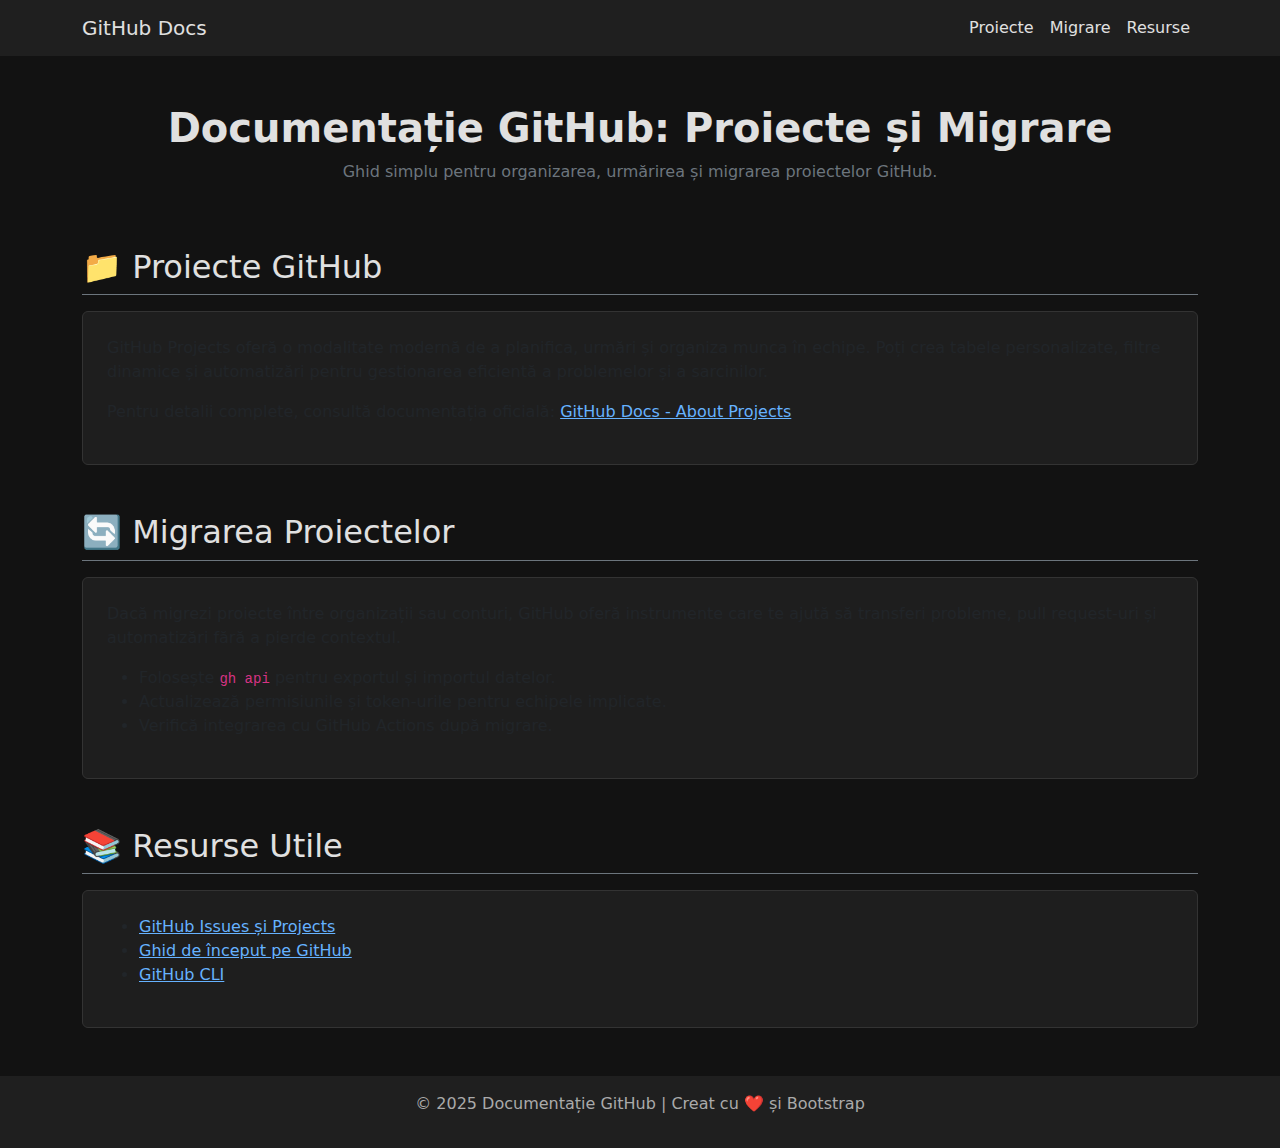
<file: index.html>
<!DOCTYPE html>
<html lang="ro">
<head>
  <meta charset="UTF-8">
  <meta name="viewport" content="width=device-width, initial-scale=1.0">
  <title>Documentație GitHub - Proiecte și Migrare</title>

  <!-- Bootstrap CSS -->
  <link 
    href="https://cdn.jsdelivr.net/npm/bootstrap@5.3.3/dist/css/bootstrap.min.css" 
    rel="stylesheet"
  >

  <style>
    body {
      background-color: #121212;
      color: #e0e0e0;
    }
    .navbar {
      background-color: #1f1f1f;
    }
    .navbar-brand, .nav-link {
      color: #e0e0e0 !important;
    }
    .nav-link:hover {
      color: #aaa !important;
    }
    .card {
      background-color: #1e1e1e;
      border: 1px solid #333;
    }
    a {
      color: #66b2ff;
    }
    a:hover {
      color: #99ccff;
    }
    footer {
      background-color: #1f1f1f;
      color: #aaa;
      text-align: center;
      padding: 1rem 0;
      margin-top: 2rem;
    }
  </style>
</head>

<body>

  <!-- Navbar -->
  <nav class="navbar navbar-expand-lg">
    <div class="container">
      <a class="navbar-brand" href="#">GitHub Docs</a>
      <button class="navbar-toggler" type="button" data-bs-toggle="collapse" data-bs-target="#navbarNav">
        <span class="navbar-toggler-icon bg-light"></span>
      </button>
      <div class="collapse navbar-collapse" id="navbarNav">
        <ul class="navbar-nav ms-auto">
          <li class="nav-item"><a class="nav-link" href="#proiecte">Proiecte</a></li>
          <li class="nav-item"><a class="nav-link" href="#migratie">Migrare</a></li>
          <li class="nav-item"><a class="nav-link" href="#resurse">Resurse</a></li>
        </ul>
      </div>
    </div>
  </nav>

  <!-- Header -->
  <header class="text-center py-5">
    <div class="container">
      <h1 class="fw-bold">Documentație GitHub: Proiecte și Migrare</h1>
      <p class="text-secondary">Ghid simplu pentru organizarea, urmărirea și migrarea proiectelor GitHub.</p>
    </div>
  </header>

  <!-- Conținut principal -->
  <main class="container">

    <section id="proiecte" class="mb-5">
      <h2 class="mb-3 border-bottom border-secondary pb-2">📁 Proiecte GitHub</h2>
      <div class="card p-4">
        <p>
          GitHub Projects oferă o modalitate modernă de a planifica, urmări și organiza munca în echipe. 
          Poți crea tabele personalizate, filtre dinamice și automatizări pentru gestionarea eficientă a problemelor și a sarcinilor.
        </p>
        <p>
          Pentru detalii complete, consultă documentația oficială:  
          <a href="https://docs.github.com/en/issues/planning-and-tracking-with-projects/learning-about-projects/about-projects?authuser=0" target="_blank">
            GitHub Docs - About Projects
          </a>
        </p>
      </div>
    </section>

    <section id="migratie" class="mb-5">
      <h2 class="mb-3 border-bottom border-secondary pb-2">🔄 Migrarea Proiectelor</h2>
      <div class="card p-4">
        <p>
          Dacă migrezi proiecte între organizații sau conturi, GitHub oferă instrumente care te ajută să transferi
          probleme, pull request-uri și automatizări fără a pierde contextul.
        </p>
        <ul>
          <li>Folosește <code>gh api</code> pentru exportul și importul datelor.</li>
          <li>Actualizează permisiunile și token-urile pentru echipele implicate.</li>
          <li>Verifică integrarea cu GitHub Actions după migrare.</li>
        </ul>
      </div>
    </section>

    <section id="resurse" class="mb-5">
      <h2 class="mb-3 border-bottom border-secondary pb-2">📚 Resurse Utile</h2>
      <div class="card p-4">
        <ul>
          <li><a href="https://github.com/features/issues" target="_blank">GitHub Issues și Projects</a></li>
          <li><a href="https://docs.github.com/en/get-started" target="_blank">Ghid de început pe GitHub</a></li>
          <li><a href="https://cli.github.com/" target="_blank">GitHub CLI</a></li>
        </ul>
      </div>
    </section>

  </main>

  <!-- Footer -->
  <footer>
    <p>© 2025 Documentație GitHub | Creat cu ❤️ și Bootstrap</p>
  </footer>

  <!-- Bootstrap JS -->
  <script src="https://cdn.jsdelivr.net/npm/bootstrap@5.3.3/dist/js/bootstrap.bundle.min.js"></script>
</body>
</html>
</file>
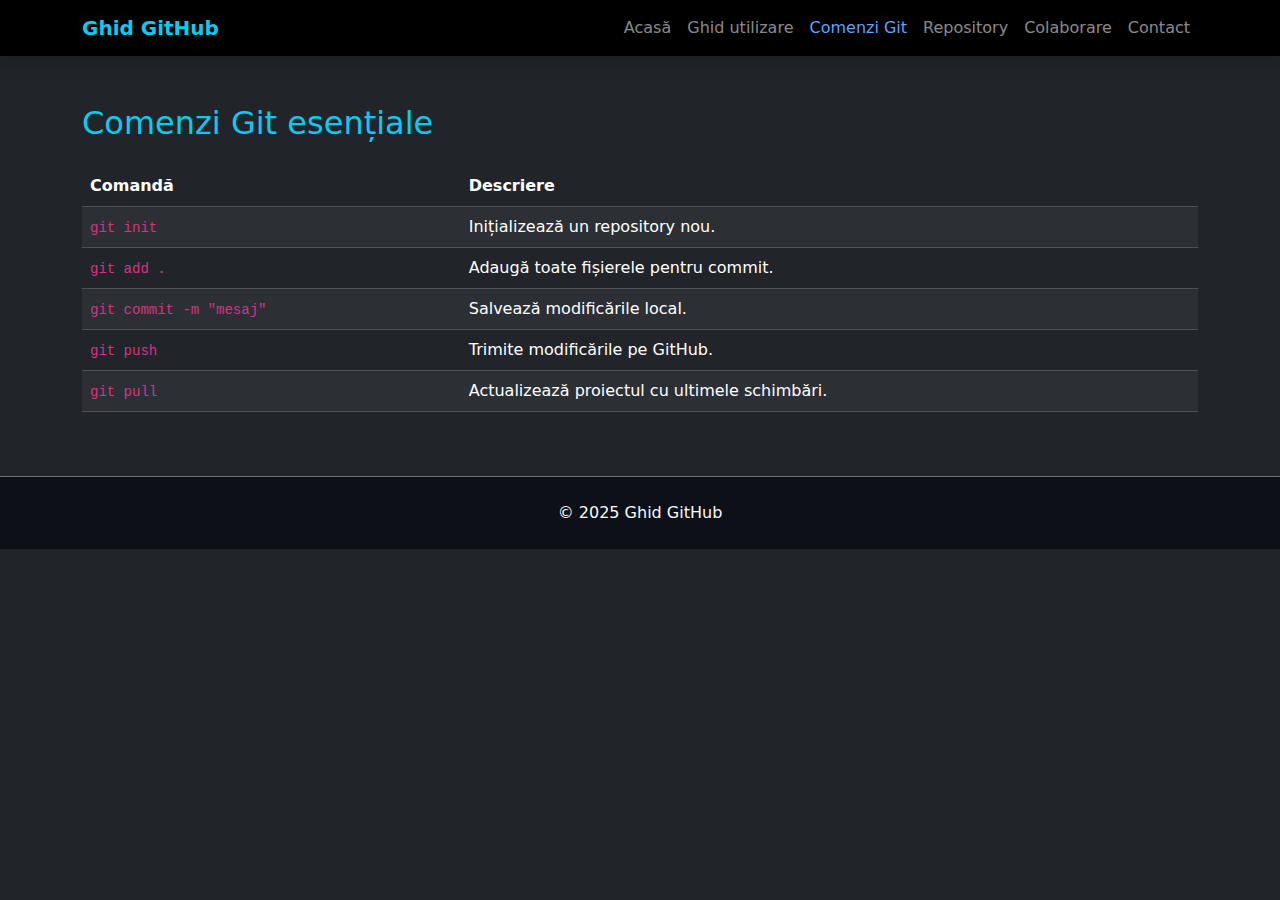
<file: comenzi.html>
<!DOCTYPE html>
<html lang="ro">
<head>
  <meta charset="UTF-8">
  <meta name="viewport" content="width=device-width, initial-scale=1">
  <title>Comenzi Git</title>
  <link href="https://cdn.jsdelivr.net/npm/bootstrap@5.3.3/dist/css/bootstrap.min.css" rel="stylesheet">
  <link rel="stylesheet" href="style.css">
</head>
<body class="bg-dark text-light">
  <nav class="navbar navbar-expand-lg navbar-dark bg-black shadow">
    <div class="container">
      <a class="navbar-brand text-info fw-bold" href="index.html">Ghid GitHub</a>
      <button class="navbar-toggler" data-bs-toggle="collapse" data-bs-target="#menu"><span class="navbar-toggler-icon"></span></button>
      <div id="menu" class="collapse navbar-collapse">
        <ul class="navbar-nav ms-auto">
          <li class="nav-item"><a class="nav-link" href="index.html">Acasă</a></li>
          <li class="nav-item"><a class="nav-link" href="ghid.html">Ghid utilizare</a></li>
          <li class="nav-item"><a class="nav-link active" href="comenzi.html">Comenzi Git</a></li>
          <li class="nav-item"><a class="nav-link" href="repo.html">Repository</a></li>
          <li class="nav-item"><a class="nav-link" href="colaborare.html">Colaborare</a></li>
          <li class="nav-item"><a class="nav-link" href="contact.html">Contact</a></li>
        </ul>
      </div>
    </div>
  </nav>

  <main class="container py-5">
    <h2 class="text-info">Comenzi Git esențiale</h2>
    <table class="table table-dark table-striped mt-4">
      <thead><tr><th>Comandă</th><th>Descriere</th></tr></thead>
      <tbody>
        <tr><td><code>git init</code></td><td>Inițializează un repository nou.</td></tr>
        <tr><td><code>git add .</code></td><td>Adaugă toate fișierele pentru commit.</td></tr>
        <tr><td><code>git commit -m "mesaj"</code></td><td>Salvează modificările local.</td></tr>
        <tr><td><code>git push</code></td><td>Trimite modificările pe GitHub.</td></tr>
        <tr><td><code>git pull</code></td><td>Actualizează proiectul cu ultimele schimbări.</td></tr>
      </tbody>
    </table>
  </main>

  <footer class="text-center py-4 border-top border-secondary">© 2025 Ghid GitHub</footer>
  <script src="https://cdn.jsdelivr.net/npm/bootstrap@5.3.3/dist/js/bootstrap.bundle.min.js"></script>
</body>
</html>
</file>
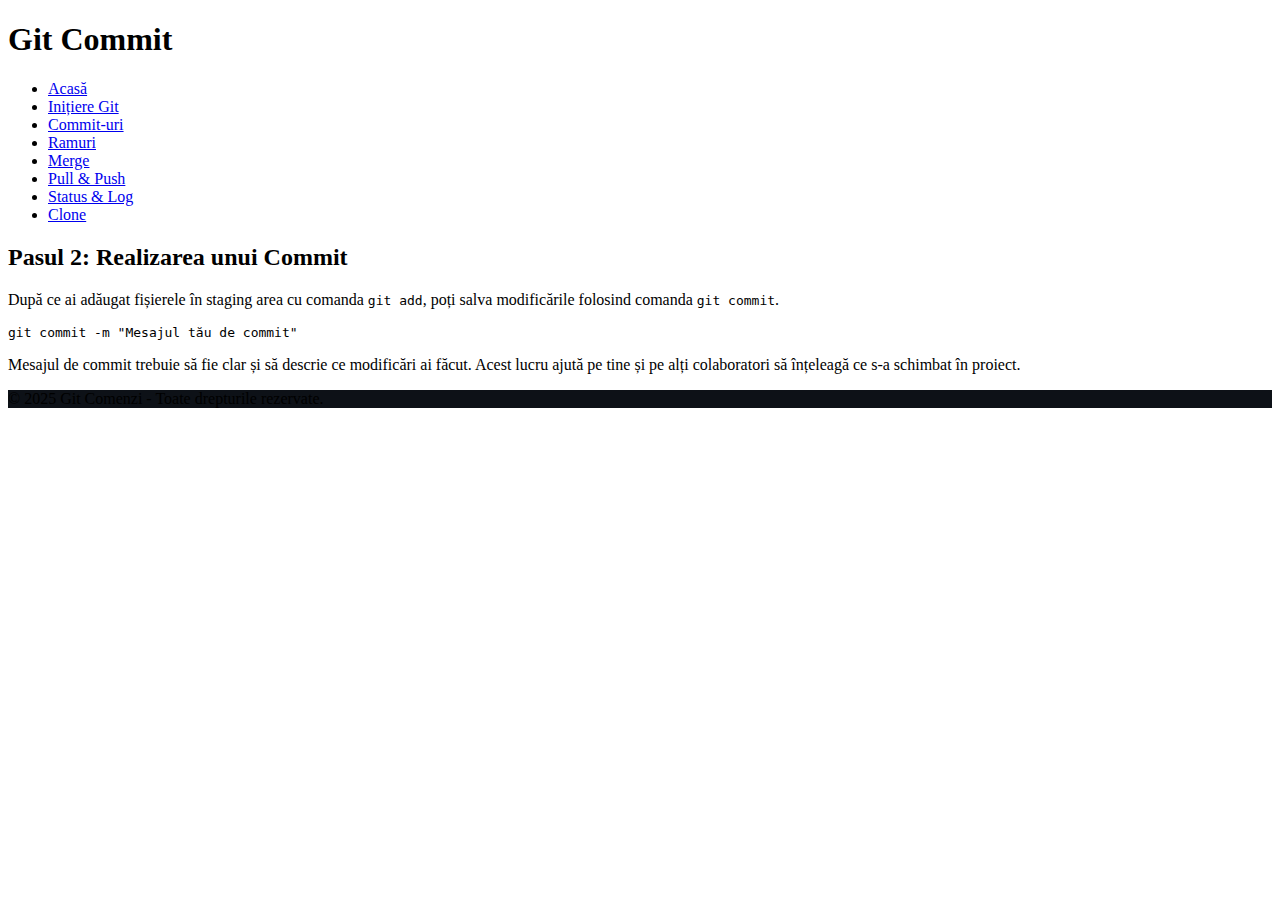
<file: commit.html>
<!DOCTYPE html>
<html lang="ro">
<head>
    <meta charset="UTF-8">
    <meta name="viewport" content="width=device-width, initial-scale=1.0">
    <meta http-equiv="X-UA-Compatible" content="ie=edge">
    <title>Git Commit</title>
    <link rel="stylesheet" href="style.css">
</head>
<body>

<header>
    <h1>Git Commit</h1>
    <nav>
        <ul>
            <li><a href="index.html">Acasă</a></li>
            <li><a href="init.html">Inițiere Git</a></li>
            <li><a href="commit.html">Commit-uri</a></li>
            <li><a href="branch.html">Ramuri</a></li>
            <li><a href="merge.html">Merge</a></li>
            <li><a href="pull-push.html">Pull & Push</a></li>
            <li><a href="status-log.html">Status & Log</a></li>
            <li><a href="clone.html">Clone</a></li>
        </ul>
    </nav>
</header>

<section>
    <div class="content-box">
        <h2>Pasul 2: Realizarea unui Commit</h2>
        <p>După ce ai adăugat fișierele în staging area cu comanda <code>git add</code>, poți salva modificările folosind comanda <code>git commit</code>.</p>
        <pre><code>git commit -m "Mesajul tău de commit"</code></pre>
        <p>Mesajul de commit trebuie să fie clar și să descrie ce modificări ai făcut. Acest lucru ajută pe tine și pe alți colaboratori să înțeleagă ce s-a schimbat în proiect.</p>
    </div>
</section>

<footer>
    <p>&copy; 2025 Git Comenzi - Toate drepturile rezervate.</p>
</footer>

</body>
</html>
</file>
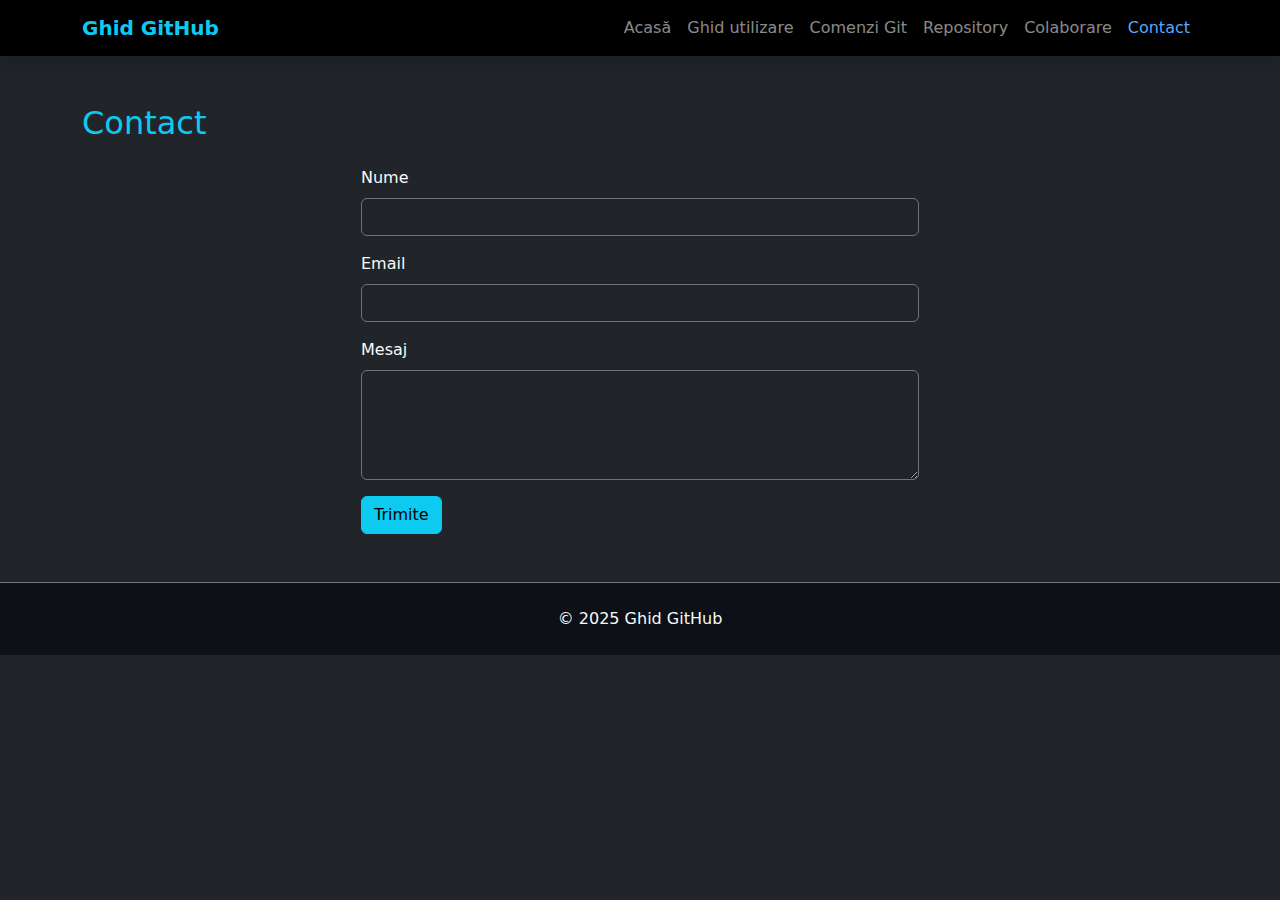
<file: contact.html>
<!DOCTYPE html>
<html lang="ro">
<head>
  <meta charset="UTF-8">
  <meta name="viewport" content="width=device-width, initial-scale=1">
  <title>Contact</title>
  <link href="https://cdn.jsdelivr.net/npm/bootstrap@5.3.3/dist/css/bootstrap.min.css" rel="stylesheet">
  <link rel="stylesheet" href="style.css">
</head>
<body class="bg-dark text-light">
  <nav class="navbar navbar-expand-lg navbar-dark bg-black shadow">
    <div class="container">
      <a class="navbar-brand text-info fw-bold" href="index.html">Ghid GitHub</a>
      <button class="navbar-toggler" data-bs-toggle="collapse" data-bs-target="#menu"><span class="navbar-toggler-icon"></span></button>
      <div id="menu" class="collapse navbar-collapse">
        <ul class="navbar-nav ms-auto">
          <li class="nav-item"><a class="nav-link" href="index.html">Acasă</a></li>
          <li class="nav-item"><a class="nav-link" href="ghid.html">Ghid utilizare</a></li>
          <li class="nav-item"><a class="nav-link" href="comenzi.html">Comenzi Git</a></li>
          <li class="nav-item"><a class="nav-link" href="repo.html">Repository</a></li>
          <li class="nav-item"><a class="nav-link" href="colaborare.html">Colaborare</a></li>
          <li class="nav-item"><a class="nav-link active" href="contact.html">Contact</a></li>
        </ul>
      </div>
    </div>
  </nav>

  <main class="container py-5">
    <h2 class="text-info">Contact</h2>
    <form class="mt-4 col-md-6 mx-auto">
      <div class="mb-3">
        <label class="form-label">Nume</label>
        <input type="text" class="form-control bg-dark text-light border-secondary" placeholder="Numele tău">
      </div>
      <div class="mb-3">
        <label class="form-label">Email</label>
        <input type="email" class="form-control bg-dark text-light border-secondary" placeholder="exemplu@email.com">
      </div>
      <div class="mb-3">
        <label class="form-label">Mesaj</label>
        <textarea class="form-control bg-dark text-light border-secondary" rows="4" placeholder="Mesajul tău..."></textarea>
      </div>
      <button type="submit" class="btn btn-info">Trimite</button>
    </form>
  </main>

  <footer class="text-center py-4 border-top border-secondary">© 2025 Ghid GitHub</footer>
  <script src="https://cdn.jsdelivr.net/npm/bootstrap@5.3.3/dist/js/bootstrap.bundle.min.js"></script>
</body>
</html>
</file>
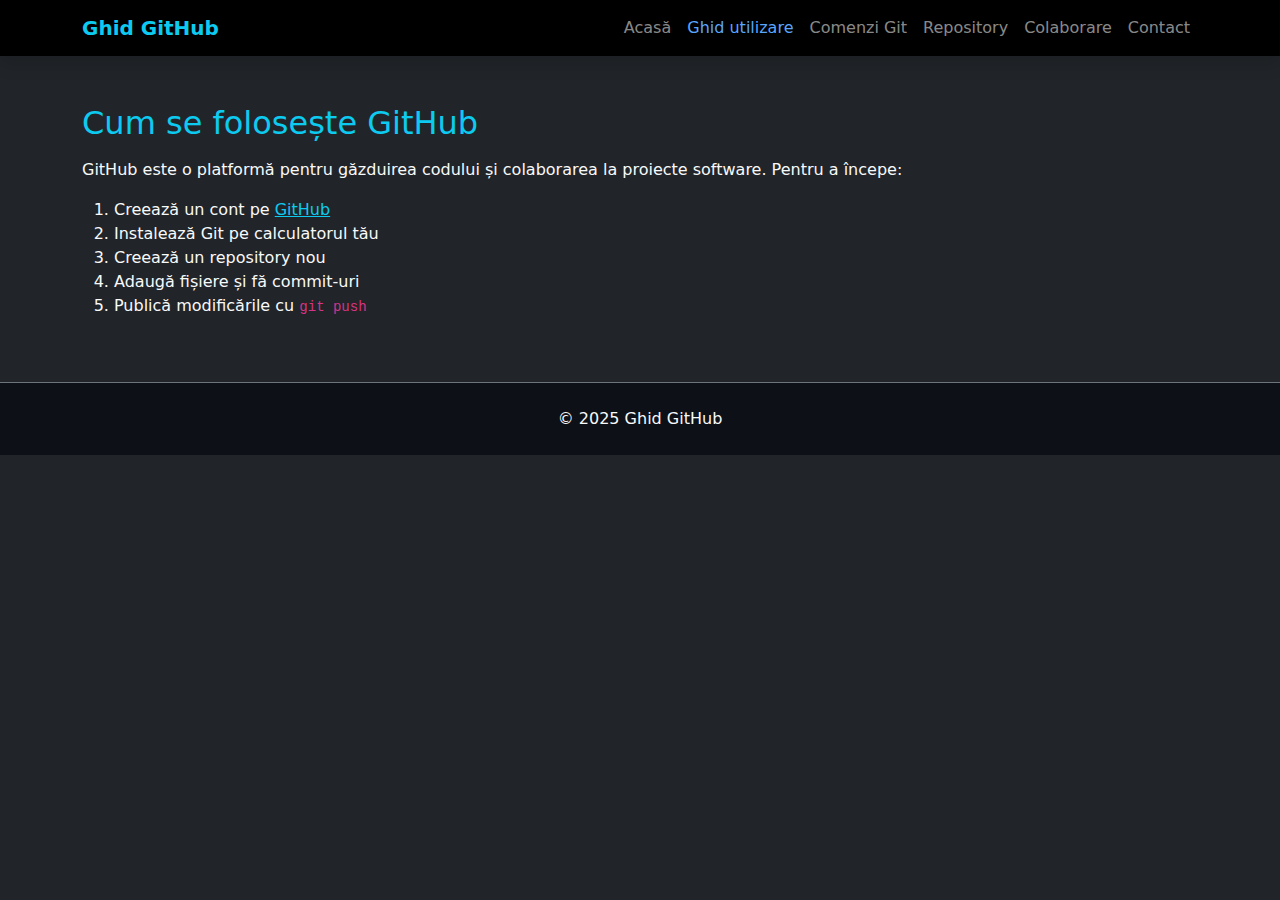
<file: ghid.html>
<!DOCTYPE html>
<html lang="ro">
<head>
  <meta charset="UTF-8">
  <meta name="viewport" content="width=device-width, initial-scale=1">
  <title>Ghid utilizare GitHub</title>
  <link href="https://cdn.jsdelivr.net/npm/bootstrap@5.3.3/dist/css/bootstrap.min.css" rel="stylesheet">
  <link rel="stylesheet" href="style.css">
</head>
<body class="bg-dark text-light">
  <!-- Navbar -->
  <nav class="navbar navbar-expand-lg navbar-dark bg-black shadow">
    <div class="container">
      <a class="navbar-brand text-info fw-bold" href="index.html">Ghid GitHub</a>
      <button class="navbar-toggler" data-bs-toggle="collapse" data-bs-target="#menu"><span class="navbar-toggler-icon"></span></button>
      <div id="menu" class="collapse navbar-collapse">
        <ul class="navbar-nav ms-auto">
          <li class="nav-item"><a class="nav-link" href="index.html">Acasă</a></li>
          <li class="nav-item"><a class="nav-link active" href="ghid.html">Ghid utilizare</a></li>
          <li class="nav-item"><a class="nav-link" href="comenzi.html">Comenzi Git</a></li>
          <li class="nav-item"><a class="nav-link" href="repo.html">Repository</a></li>
          <li class="nav-item"><a class="nav-link" href="colaborare.html">Colaborare</a></li>
          <li class="nav-item"><a class="nav-link" href="contact.html">Contact</a></li>
        </ul>
      </div>
    </div>
  </nav>

  <main class="container py-5">
    <h2 class="text-info">Cum se folosește GitHub</h2>
    <p class="mt-3">GitHub este o platformă pentru găzduirea codului și colaborarea la proiecte software. Pentru a începe:</p>
    <ol>
      <li>Creează un cont pe <a href="https://github.com" target="_blank" class="text-info">GitHub</a></li>
      <li>Instalează Git pe calculatorul tău</li>
      <li>Creează un repository nou</li>
      <li>Adaugă fișiere și fă commit-uri</li>
      <li>Publică modificările cu <code>git push</code></li>
    </ol>
  </main>

  <footer class="text-center py-4 border-top border-secondary">© 2025 Ghid GitHub</footer>
  <script src="https://cdn.jsdelivr.net/npm/bootstrap@5.3.3/dist/js/bootstrap.bundle.min.js"></script>
</body>
</html>
</file>
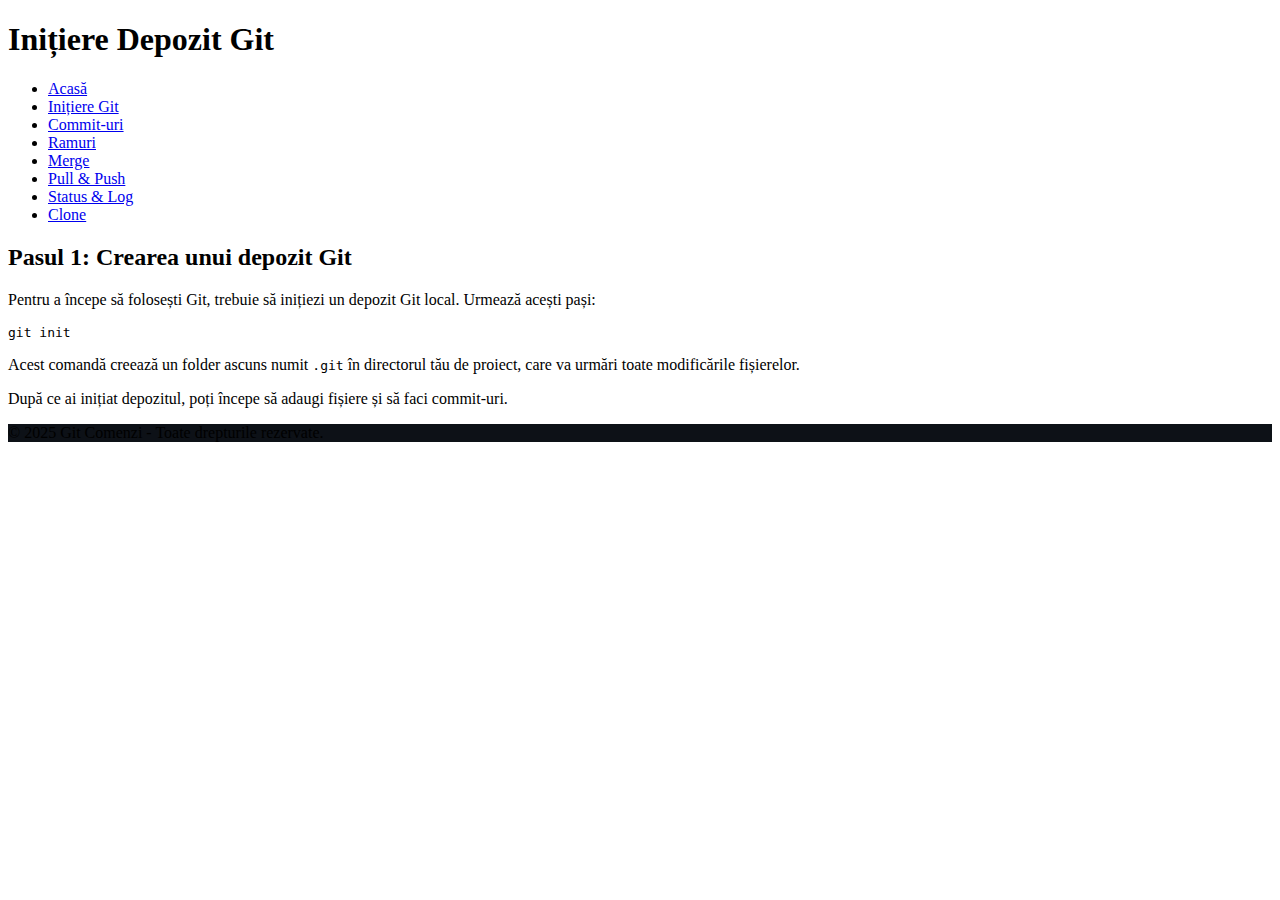
<file: init.html>
<!DOCTYPE html>
<html lang="ro">
<head>
    <meta charset="UTF-8">
    <meta name="viewport" content="width=device-width, initial-scale=1.0">
    <meta http-equiv="X-UA-Compatible" content="ie=edge">
    <title>Inițiere Depozit Git</title>
    <link rel="stylesheet" href="style.css">
</head>
<body>

<header>
    <h1>Inițiere Depozit Git</h1>
    <nav>
        <ul>
            <li><a href="index.html">Acasă</a></li>
            <li><a href="init.html">Inițiere Git</a></li>
            <li><a href="commit.html">Commit-uri</a></li>
            <li><a href="branch.html">Ramuri</a></li>
            <li><a href="merge.html">Merge</a></li>
            <li><a href="pull-push.html">Pull & Push</a></li>
            <li><a href="status-log.html">Status & Log</a></li>
            <li><a href="clone.html">Clone</a></li>
        </ul>
    </nav>
</header>

<section>
    <div class="content-box">
        <h2>Pasul 1: Crearea unui depozit Git</h2>
        <p>Pentru a începe să folosești Git, trebuie să inițiezi un depozit Git local. Urmează acești pași:</p>
        <pre><code>git init</code></pre>
        <p>Acest comandă creează un folder ascuns numit <code>.git</code> în directorul tău de proiect, care va urmări toate modificările fișierelor.</p>
        <p>După ce ai inițiat depozitul, poți începe să adaugi fișiere și să faci commit-uri.</p>
    </div>
</section>

<footer>
    <p>&copy; 2025 Git Comenzi - Toate drepturile rezervate.</p>
</footer>

</body>
</html>
</file>
<file: style.css>
.bg-gradient {
  background: linear-gradient(180deg, #0d1117 0%, #161b22 100%);
}

.nav-link.active {
  color: #58a6ff !important;
}

a.text-info:hover {
  text-decoration: underline;
}

footer {
  background-color: #0d1117;
}
</file>
